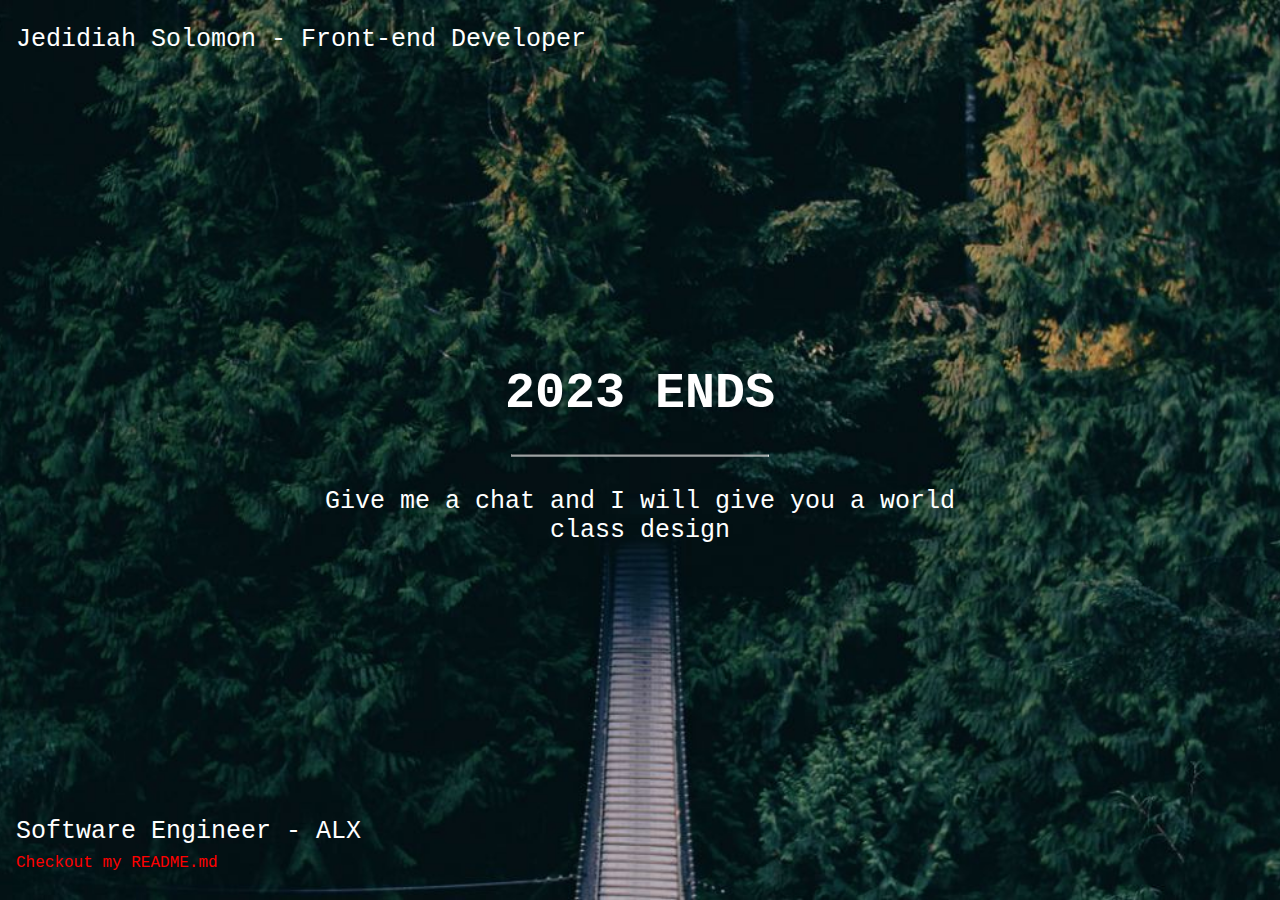
<file: index.html>
<!DOCTYPE html>
<html>
<head>
  <!-- Google tag (gtag.js) -->
<script async src="https://www.googletagmanager.com/gtag/js?id=G-89Q992VCRT"></script>
<script>
  window.dataLayer = window.dataLayer || [];
  function gtag(){dataLayer.push(arguments);}
  gtag('js', new Date());

  gtag('config', 'G-89Q992VCRT');
</script>
  <title>Jedidiah Solomon</title>
  <style>
      body, html {
        height: 100%;
        margin: 0;
      }

      .bgimg {
        background-image: url('forestbridge.jpg');
        height: 100%;
        background-position: center;
        background-size: cover;
        position: relative;
        color: white;
        font-family: "Courier New", Courier, monospace;
        font-size: 25px;
      }

      .topleft {
        position: absolute;
        top: 0;
        left: 16px;
      }

      .bottomleft {
        position: absolute;
        bottom: 0;
        left: 16px;
      }

      .middle {
        position: absolute;
        top: 50%;
        left: 50%;
        transform: translate(-50%, -50%);
        text-align: center;
      }

      hr {
        margin: auto;
        width: 40%;
      }

      .my-readme {
        font-size: 16px;
        color: red;
      }
</style>
</head>

<body>

<div class="bgimg">

  <div class="topleft">
    <p>Jedidiah Solomon - Front-end Developer</p>
  </div>

  <div class="middle">
    <h1>2023 ENDS</h1>
    <hr>
    <p id="demo" style="font-size:30px"></p>
    <p>Give me a chat and I will give you a world class design</p>
  </div>

  <div class="bottomleft">
    <p>Software Engineer - ALX <br/> 
      <span class="my-readme">Checkout my README.md</span>
    </p>
  </div>

</div>

<script>
// Set the date we're counting down to
var countDownDate = new Date("Jan 1, 2024 00:00:00").getTime();

// Update the count down every 1 second
var countdownfunction = setInterval(function() {

  // Get todays date and time
  var now = new Date().getTime();
  
  // Find the distance between now and the count down date
  var distance = countDownDate - now;
  
  // Time calculations for days, hours, minutes and seconds
  var days = Math.floor(distance / (1000 * 60 * 60 * 24));
  var hours = Math.floor((distance % (1000 * 60 * 60 * 24)) / (1000 * 60 * 60));
  var minutes = Math.floor((distance % (1000 * 60 * 60)) / (1000 * 60));
  var seconds = Math.floor((distance % (1000 * 60)) / 1000);
  
  // Output the result in an element with id="demo"
  document.getElementById("demo").innerHTML = days + "d " + hours + "h "
  + minutes + "m " + seconds + "s ";
  
  // If the count down is over, write some text 
  if (distance < 0) {
    clearInterval(countdownfunction);
    document.getElementById("demo").innerHTML = "2023 has ended. Thanks for your patronage";
  }
}, 1000);
</script>

</body>
</html>
</file>
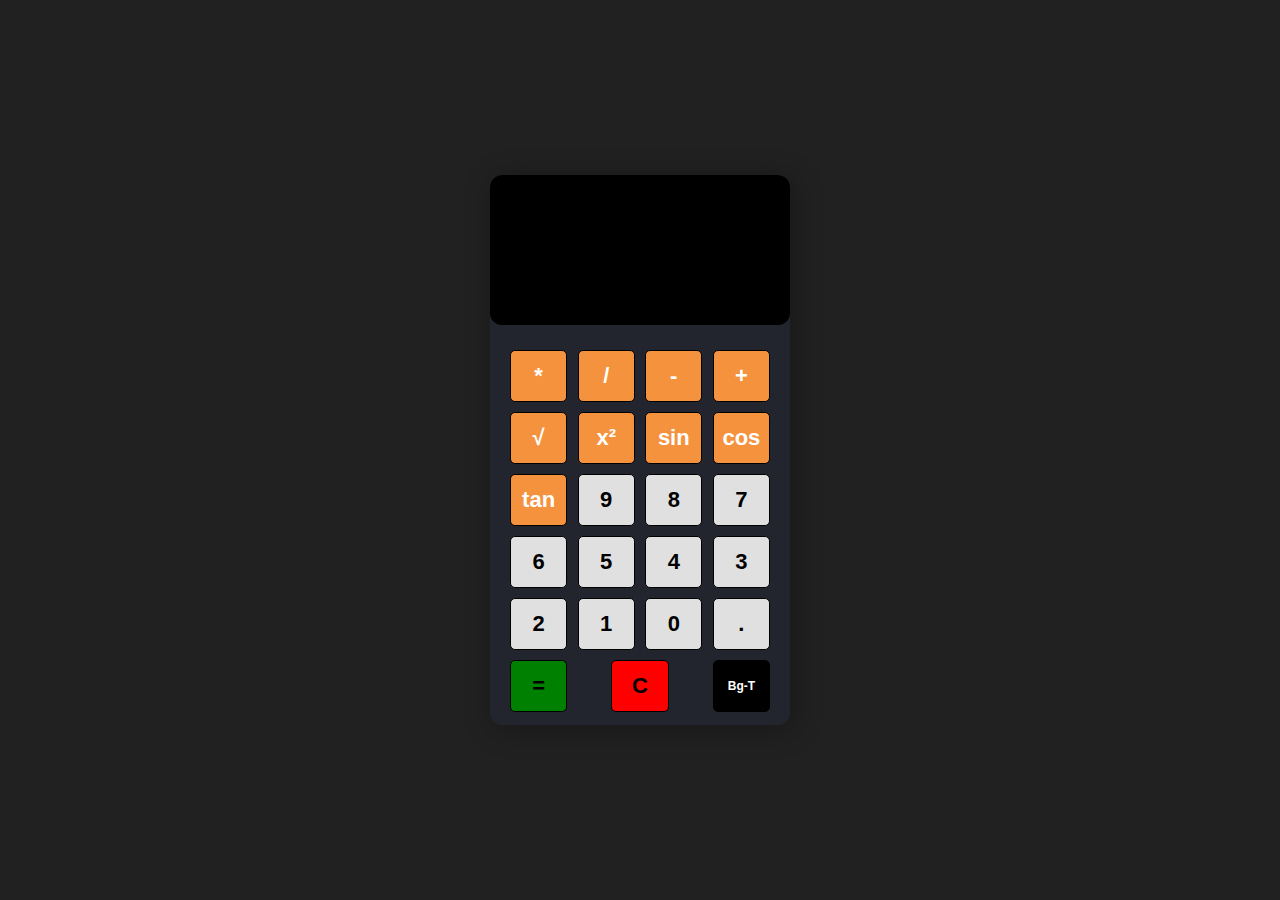
<file: Jedybrown-Mathematical-Digital-Calculator/index.html>
<!DOCTYPE html>
<html lang="en">
<head>
    <meta charset="UTF-8">
    <meta http-equiv="X-UA-Compatible" content="IE=edge">
    <meta name="viewport" content="width=device-width, initial-scale=1.0">
    <meta name="keywords" content="Calculator, Digital">
    <meta name="description" content="A digital calculator">
    <meta name="author" content="Jedidiah Solomon">
    <title>Jedybrown Digital Calculator</title> 
    <link rel="stylesheet" type="text/css" href="scss/styles.css">
    <style>
        body {
          background-color: #212121;
        
        }
        body.light-mode {
          background-color: #fff;
        }
      </style>
</head>
<body>
        <section class="calculator">
            <form>
                <input type="text" class="screen">
            </form>
            <div class="buttons">
                <!-------------------------Arithematic Operators------------------------------>
                <button type="button" class="btn btn-yellow" data-num="*">*</button>
                <button type="button" class="btn btn-yellow" data-num="/">/</button>
                <button type="button" class="btn btn-yellow" data-num="-">-</button>
                <button type="button" class="btn btn-yellow" data-num="+">+</button>

                 <!-------------------------Special Operators------------------------------>
                <button type="button" class="btn-yellow btn-sqrt" data-num="sqrt">√</button>
                <button type="button" class="btn-yellow btn-square" data-num="^2">x²</button>
                <button type="button" class="btn-yellow btn-sin" data-num="sin">sin</button>
                <button type="button" class="btn-yellow btn-cos" data-num="cos">cos</button>
                <button type="button" class="btn-yellow btn-tan" data-num="tan">tan</button>


                <!------------------------Numeric Keys--------------------------->
                <button type="button" class="btn btn-grey" data-num="9">9</button>
                <button type="button" class="btn btn-grey" data-num="8">8</button>
                <button type="button" class="btn btn-grey" data-num="7">7</button>
                <button type="button" class="btn btn-grey" data-num="6">6</button>
                <button type="button" class="btn btn-grey" data-num="5">5</button>
                <button type="button" class="btn btn-grey" data-num="4">4</button>
                <button type="button" class="btn btn-grey" data-num="3">3</button>
                <button type="button" class="btn btn-grey" data-num="2">2</button>
                <button type="button" class="btn btn-grey" data-num="1">1</button>
                <button type="button" class="btn btn-grey" data-num="0">0</button>
                <button type="button" class="btn btn-grey" data-num=".">.</button>

                
                <!------------------------Special Keys--------------------------->
                <button type="button" class="btn-equal">=</button>
                <button type="button" class="btn-clear">C</button>

                 <!-------------------------Background Toggle key------------------------------>
                <button type="button" id="toggle-btn" class="btn-toggler">Bg-T</button>
                
               

            </div>

        
               
            
        </section>
        



    
    <script type="text/javascript" src="script/app.js"></script>
    <script>
        //---------Body Toggler--------------//
        const toggleBtn = document.getElementById('toggle-btn');
        const body = document.body;

        toggleBtn.addEventListener('click', () => {
        body.classList.toggle('light-mode');
        });
    </script>
</body>
</html>
</file>
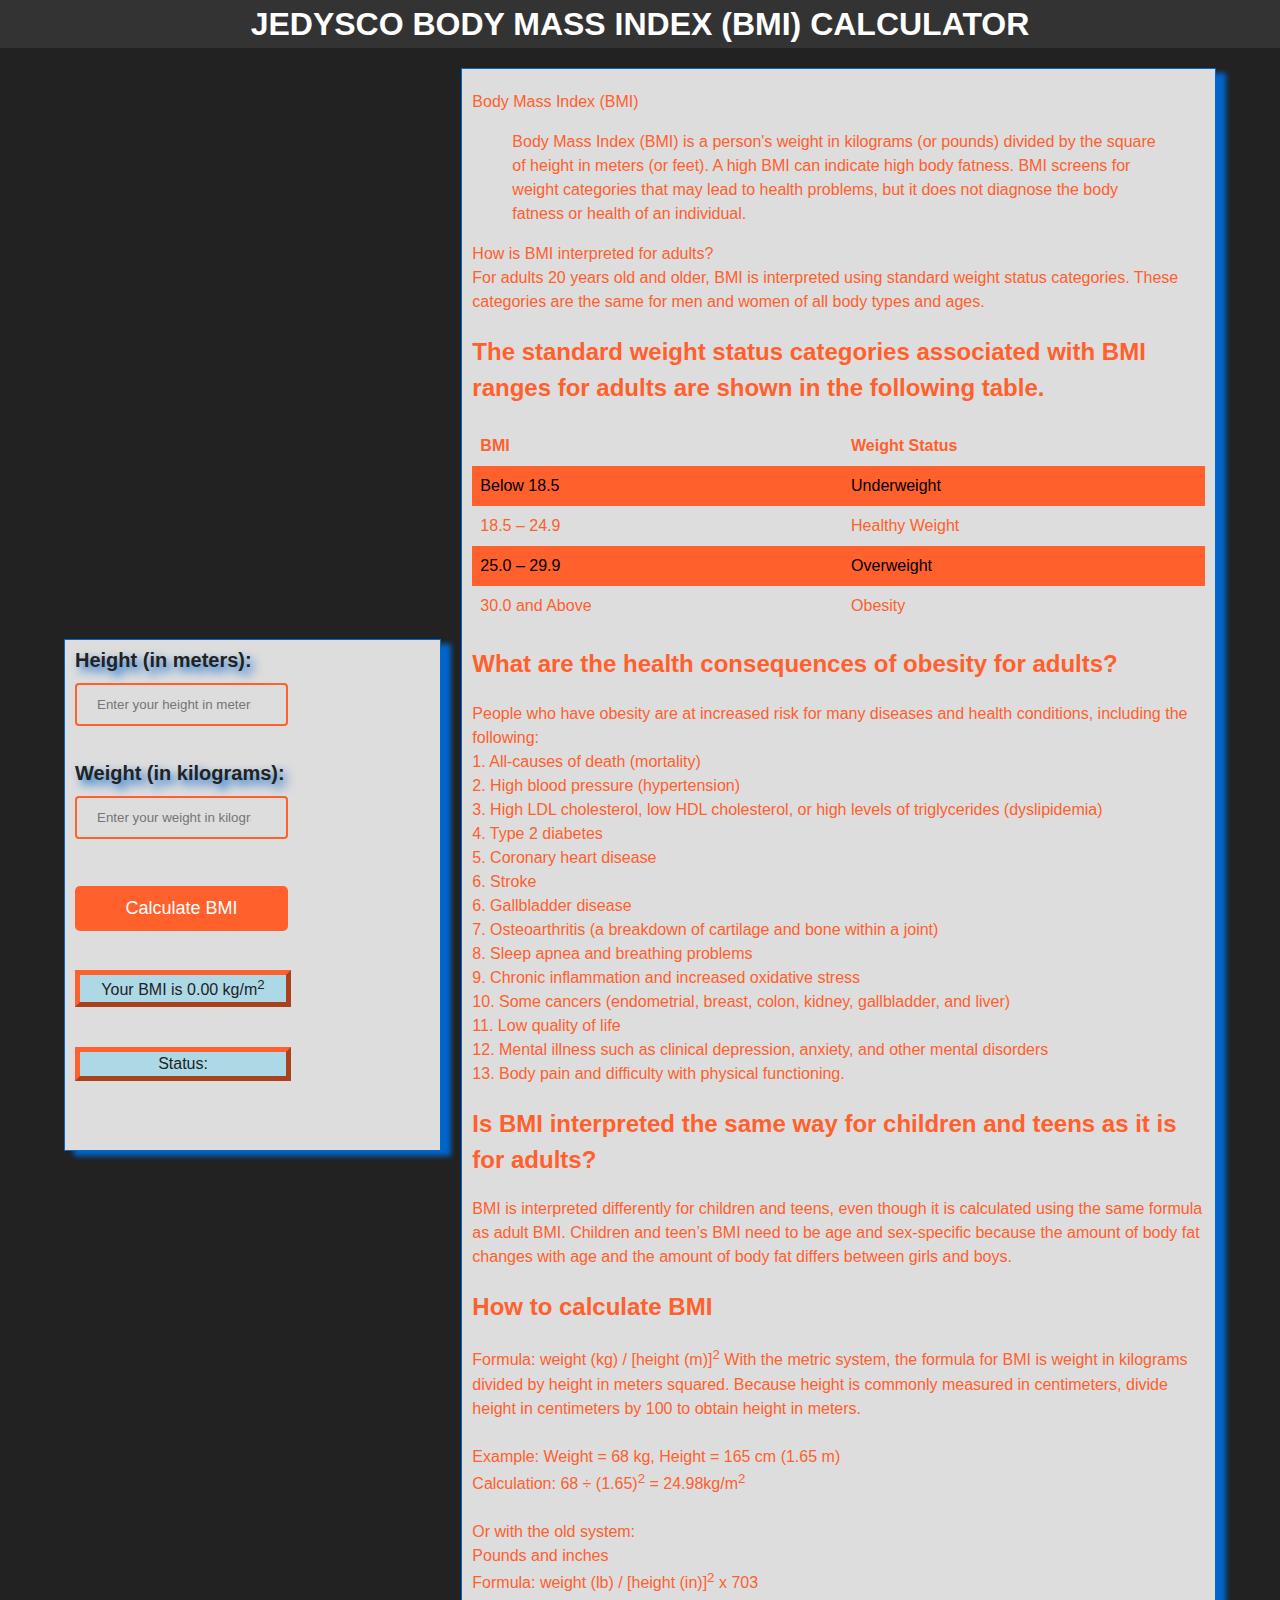
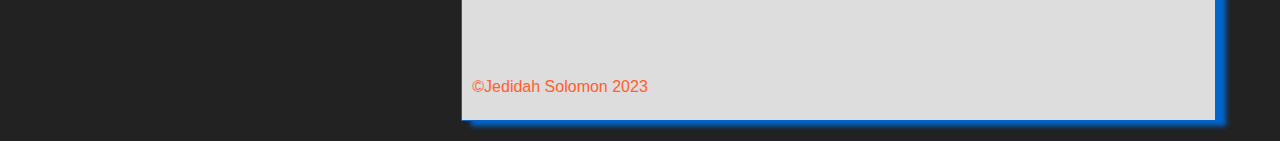
<file: Jedysco-BMI-Calculator/index.html>
<!DOCTYPE html>
<html lang="en">
<head>
  <meta charset="UTF-8">
  <meta http-equiv="X-UA-Compatible" content="IE=edge">
  <meta name="viewport" content="width=device-width, initial-scale=1.0">
  <title>BMI Calculator</title>
  <link rel="stylesheet" href="styles.css">
  </head>
  <body>
    <header id="main-header">
      <h1>JEDYSCO BODY MASS INDEX (BMI) CALCULATOR</h1>
    </header>

    <div class="container"><!--Container starts-->
      <div class="grid"><!--Grid startss-->

        <div class="box box1"><!--box1 starts-->
          <label for="height">Height (in meters):</label><br>
          <input type="number" step="0.01" id="height" class="bmi-input bmi-input1" placeholder="Enter your height in meters">
          <br><br>
          <label for="weight">Weight (in kilograms):</label><br>
          <input type="number" step="0.1" id="weight" class="bmi-input bmi-input2" placeholder="Enter your weight in kilograms">
          <br><br>
          <button onclick="calculateBMI()" class="bmi-button">Calculate BMI</button>
          <br><br>
          <div class="result-unit">Your BMI is <span id="result" class="bmi-result">0.00</span> kg/m<sup>2</sup></div>
          <div class="status">Status: <span id="doctor"></span></div>
        </div><!--box1 ends-->


        <div class="box box2"><!--box2 starts-->
          <p>Body Mass Index (BMI)</p>

          <blockquote cite="https://www.cdc.gov/healthyweight/assessing/bmi/index.html">
            Body Mass Index (BMI) is a person&#39;s weight in kilograms (or pounds) divided by the square
            of height in meters (or feet). A high BMI can indicate high body fatness. BMI screens for
            weight categories that may lead to health problems, but it does not diagnose the body
            fatness or health of an individual.
          </blockquote>
          <p>How is BMI interpreted for adults?<br>
            For adults 20 years old and older, BMI is interpreted using standard weight status categories. 
            These categories are the same for men and women of all body types and ages.</p>
          <h2>The standard weight status categories associated with BMI ranges for adults are shown in the 
              following table.
          </h2>
          <table>
            <tr>
              <th>BMI</th>
              <th>Weight Status</th>
            </tr>
            <tr>
              <td>Below 18.5</td>
              <td>Underweight</td>
            </tr>
            <tr>
              <td>18.5 &#8211; 24.9</td>
              <td>Healthy Weight</td>
            </tr>
            <tr>
              <td>25.0 &#8211; 29.9</td>
              <td>Overweight</td>
            </tr>
            <tr>
              <td>30.0 and Above</td>
              <td>Obesity</td>
            </tr>
          </table>

          <h2>What are the health consequences of obesity for adults?</h2>
          <p>
            People who have obesity are at increased risk for many diseases and health conditions, 
            including the following:<br>
            
            1. All-causes of death (mortality)<br>
            2. High blood pressure (hypertension)<br>
            3. High LDL cholesterol, low HDL cholesterol, or high levels of triglycerides (dyslipidemia)<br>
            4. Type 2 diabetes<br>
            5. Coronary heart disease<br>
            6. Stroke<br>
            6. Gallbladder disease<br>
            7. Osteoarthritis (a breakdown of cartilage and bone within a joint)<br>
            8. Sleep apnea and breathing problems<br>
            9. Chronic inflammation and increased oxidative stress<br>
            10. Some cancers (endometrial, breast, colon, kidney, gallbladder, and liver)<br>
            11. Low quality of life<br>
            12. Mental illness such as clinical depression, anxiety, and other mental disorders<br>
            13. Body pain and difficulty with physical functioning.<br>
          </p>
          <h2>Is BMI interpreted the same way for children and teens as it is for adults?</h2>
          <p>
            BMI is interpreted differently for children and teens, even though it is calculated using the same
             formula as adult BMI. Children and teen’s BMI need to be age and sex-specific because 
            the amount of body fat changes with age and the amount of body fat differs between girls and boys.
          </p>
          <h2>How to calculate BMI</h2>
          <p>Formula: weight (kg) / [height (m)]<sup>2</sup>

            With the metric system, the formula for BMI is weight in kilograms divided by
            height in meters squared. Because height is commonly measured in centimeters,
             divide height in centimeters by 100 to obtain height in meters.<br><br>
            
            Example: Weight = 68 kg, Height = 165 cm (1.65 m)<br>
            Calculation: 68 ÷ (1.65)<sup>2</sup> = 24.98kg/m<sup>2</sup><br><br>
            
            Or with the old system:<br>
            Pounds and inches<br>
            Formula: weight (lb) / [height (in)]<sup>2</sup> x 703</p>
            <br><br>
            <p>&copy;Jedidah Solomon 2023</p>
         
            


        </div><!--box2 ends-->


      </div> <!--Grid ends-->
    </div><!--Container ends-->
        


    <script type="text/javascript" src="bmi-calculator.js"></script>
  </body>
</html>
</file>
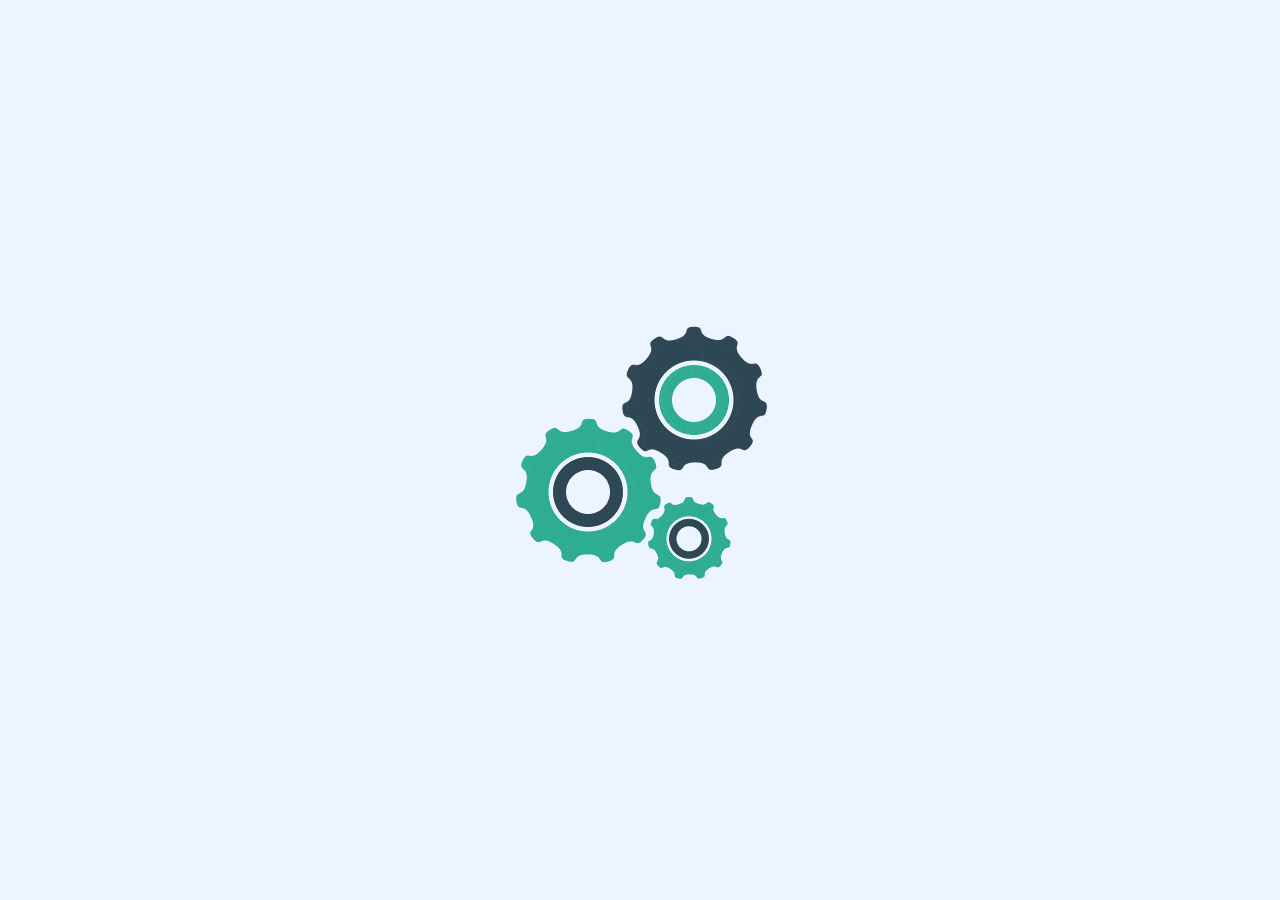
<file: Science -Quiz-App/index.html>
<!DOCTYPE html>
<html lang="en">
<head>
    <meta charset="UTF-8">
    <meta http-equiv="X-UA-Compatible" content="IE=edge">
    <meta name="viewport" content="width=device-width, initial-scale=1.0">
    <meta name="keywords" content="Test, Quiz, Examination, App, Secondary, School">
    <meta name="description" content="A church app for secondary school">
    <meta name="author" content="Jedidiah Solomon">
    <title>Science Quiz</title> 
    <link rel="preconnect" href="https://fonts.googleapis.com">
    <link rel="preconnect" href="https://fonts.gstatic.com" crossorigin>
    <link href="https://fonts.googleapis.com/css2?family=Roboto:ital,wght@0,100;0,400;0,700;0,900;1,100;1,400;1,700&display=swap" rel="stylesheet">
    <link rel="stylesheet" type="text/css" href="scss/styles.css">
</head>
<body>
    <!--Pre-loader starts-->
    <div class="loader">
        <img src="images/load-gif.gif" alt="Pre-loader Gif">
    </div>
    <!--Pre-loader ends-->

    <div class="container">
        <div id="home" class="flex-center flex-column">
            <h1>Science Quiz App</h1>
            <a href="pages/game.html" class="btn">Play</a>
            <a href="pages/highscores.html" class="btn">High Scores</a>

        </div>
          
    </div>
    
    <script type="text/javascript" src="script/script.js"></script>
</body>
</html>
</file>
<file: Jedybrown-Mathematical-Digital-Calculator/scss/styles.css>
* {
  margin: 0;
  padding: 0;
  box-sizing: border-box;
}

body {
  min-height: 100vh;
  background: #efeff2;
  display: flex;
  justify-content: center;
  align-items: center;
}

/*h1 {
    text-align: center;
    font-size: $primary-font;
    margin-top: sizeDoubler(4px);
}*/
/* Use mixin sample
.beautiful-text {
    @include important-text;
    text-transform: uppercase;
} */
.calculator {
  width: 300px;
  height: 550px;
  box-shadow: 4px 4px 30px rgba(0, 0, 0, 0.3);
  border-radius: 12px;
  background: #22252D;
  overflow: hidden;
}

form input {
  width: 100%;
  height: 150px;
  border: none;
  border-radius: 12px;
  font-size: 2rem;
  padding: 1rem;
  color: #fff;
  background-color: #000000;
  text-align: right;
  pointer-events: none;
}

.buttons {
  display: flex;
  flex-wrap: wrap;
  justify-content: space-between;
  padding: 20px;
}

button {
  flex: 0 0 22%;
  margin: 5px 0;
  border: 1px solid #000000;
  width: 60px;
  height: 52px;
  font-size: 22px;
  font-weight: 600;
  border-radius: 5px;
  cursor: pointer;
}

button:hover {
  opacity: 0.4;
}

.btn-yellow {
  background: rgb(245, 146, 62);
  color: #fff;
}

.btn-grey {
  background: rgb(224, 224, 224);
  color: #000000;
}

.btn-equal {
  background: green;
}

.btn-clear {
  background: red;
}

.btn-toggler {
  background: #000000;
  color: #fff;
  font-size: 0.75rem;
  font-weight: bold;
}/*# sourceMappingURL=styles.css.map */
</file>
<file: Jedysco-BMI-Calculator/styles.css>
/* Define vars for the root element */
:root {
    --main-bg-color: #222;
    --main-txt-color: #ff602c;
    --container-width: 90%;
    --header-bg-color: #333;
    --header-txt-color: #fff;
  }
  
  body {
    margin: 0;
    padding: 0;
    line-height: 1.5;
    font-family: Arial, Helvetica, sans-serif;
    background-color: var(--main-bg-color);
    color: var(--main-txt-color);
 
  }
  
  .container {
    width: var(--container-width);
    margin: 20px auto;
  }
  
  header#main-header {
    background-color: var(--header-bg-color);
    color: var(--header-txt-color);
  }
  
  header#main-header h1 {
    padding: 0;
    margin: 0;
    text-align: center;
    text-transform: uppercase;
  }
  
  .grid {
    display: grid;
    grid-template-columns: 1fr 2fr;
    /*Define a local var */
    --gap: 20;
    grid-gap: calc(var(--gap) * 1px);
    align-items: center;
    
  }
  
  /* Define box vars */
  .box {
    --box-bg-color: #ddd;
    --box-main-color: #06c;
    --box-padding: 5px 10px;
    --box-shadow-h-offset: 10px;
    --box-shadow-v-offset: 5px;
    --box-shadow-blur: 5px;
  }
  

  /* box styling */
  .box {
    background-color: var(--box-bg-color);
    padding: var(--box-padding);
    border: 1px solid var(--box-main-color);
    box-shadow: var(--box-shadow-h-offset) 
                var(--box-shadow-v-offset)
                var(--box-shadow-blur)
                var(--box-main-color);
  }

  .box1 {
    position:relative;
    height: 500px;
    
  }


  input.bmi-input[type=number] {
    width: 60%;
    padding: 12px 20px;
    margin: 8px 0;
    box-sizing: border-box;
    border: 2px solid var(--main-txt-color);
    border-radius: 4px;
    color: var(--main-bg-color);
    background-color: #ddd;
    transition: width 0.4s ease-in-out;
  }

  
input.bmi-input[type=number]:focus {
    width: 100%;
  }
  
label {
        color: var(--main-bg-color);
        font-size: 20px;
        text-shadow:5px 5px 10px #06c;
        font-weight: bold;
  }

  .bmi-button {
    margin: 15px 0;
    width: 60%;
    font-size: 18px;
    background-color: var(--main-txt-color);
    border: none;
    border-radius: 5px;
    color: white;
    padding: 12px 20px;
    text-decoration: none;
    cursor: pointer;
  }

  .bmi-button:hover {
    opacity: 0.6;
    color: var(--main-txt-color);
    background-color: white;
    box-shadow: 0 12px 16px 0 rgba(0,0,0,0.24),0 17px 50px 0 rgba(0,0,0,0.19);

  }

  div.result-unit {
    width:58%;
    margin-bottom: 40px;
    border: 5px outset var(--main-txt-color);
    background-color: lightblue;    
    text-align: center;
    color: var(--main-bg-color);
   
  }


  div.status {
    width:58%;
    margin-bottom: 40px;
    border: 5px outset var(--main-txt-color);
    background-color: lightblue;    
    text-align: center;
    color: var(--main-bg-color);
  }


  sup {
    vertical-align:super;
    font-size: smaller;
}

table {
  font-family: arial, sans-serif;
  border-collapse: collapse;
  width: 100%;
}

td, th {
  text-align: left;
  padding: 8px;
}

tr:nth-child(even) {
  background-color: var(--main-txt-color);
  color: black;

}

.doctor {
  margin-bottom: 40px;
  border: 5px outset var(--main-txt-color);
  background-color: lightblue;    
  text-align: center;
  color: var(--main-bg-color);
  width: 58%;
}

/* Media Queries */

@media screen and (max-width: 940px) {

  .grid {
    display: block;

  }
  .box1 {
    height: 540px;
    margin: auto;
    width: 96%;
    text-align: center;  
  }

  div.result-unit, div.status {
    width: 60%;
    margin: 16px auto;
  }

.box2 {
    width: 96%;
    margin: auto;
  }

   header#main-header h1 {
    font-size: 1.5em;
   }

}


@media screen and (max-width: 311px) {
  header#main-header h1 {
    font-size: 1.0em;
   }
}
</file>
<file: Science -Quiz-App/scss/styles.css>
/* MIXIN */
@import url("https://fonts.googleapis.com/css2?family=Roboto:ital,wght@0,100;0,400;0,700;0,900;1,100;1,400;1,700&display=swap");
:root {
  background-color: #ecf5ff;
  font-size: 62.5%;
}

* {
  font-family: "Roboto", sans-serif;
  margin: 0;
  padding: 0;
  box-sizing: border-box;
  color: #333;
}

h1, h2, h3, h4 {
  margin-bottom: 1rem;
}

h1 {
  font-size: 5.4rem;
  color: #56a5eb;
  margin-bottom: 5rem;
}

h1 > span {
  font-size: 2.4rem;
  font-weight: 500;
}

h2 {
  font-size: 4.2rem;
  margin-bottom: 4rem;
  font-weight: 700;
}

h3 {
  font-size: 2.8rem;
  font-weight: 500;
}

/* UTILITIES */
.container {
  width: 100vw;
  height: 100vh;
  display: flex;
  justify-content: center;
  align-items: center;
  max-width: 80rem;
  margin: 0 auto;
  padding: 2rem;
}

.container > * {
  width: 100%;
}

.flex-column {
  display: flex;
  flex-direction: column;
}

.flex-center {
  justify-content: center;
  align-items: center;
}

.justify-center {
  justify-content: center;
}

.text-center {
  text-align: center;
}

.hidden {
  display: none;
}

/* BUTTONS */
.btn {
  font-size: 1.8rem;
  padding: 1rem 0;
  width: 20rem;
  text-align: center;
  border: 0.1rem solid #56a5eb;
  margin-bottom: 1rem;
  text-decoration: none;
  color: #56a5eb;
  background-color: white;
}

.btn:hover {
  cursor: pointer;
  box-shadow: 0 0.4rem 1.4rem 0 rgba(86, 185, 235, 0.5);
  transform: translateY(-0.1rem);
  transition: transform 150ms;
}

.btn[disabled]:hover {
  cursor: not-allowed;
  box-shadow: none;
  transform: none;
}

/* Pre-loader starts */
.loader {
  position: fixed;
  top: 0;
  left: 0;
  background: #ecf5ff;
  height: 100%;
  width: 100%;
  display: flex;
  justify-content: center;
  align-items: center;
}

.disppear {
  animation: vanish 3s forwards;
}

@keyframes vanish {
  50% {
    background: rgba(255, 255, 0, 0.8);
  }
  100% {
    opacity: 0;
    visibility: hidden;
    background: #ecf5ff;
  }
}
/* Pre-loader ends *//*# sourceMappingURL=styles.css.map */
</file>
